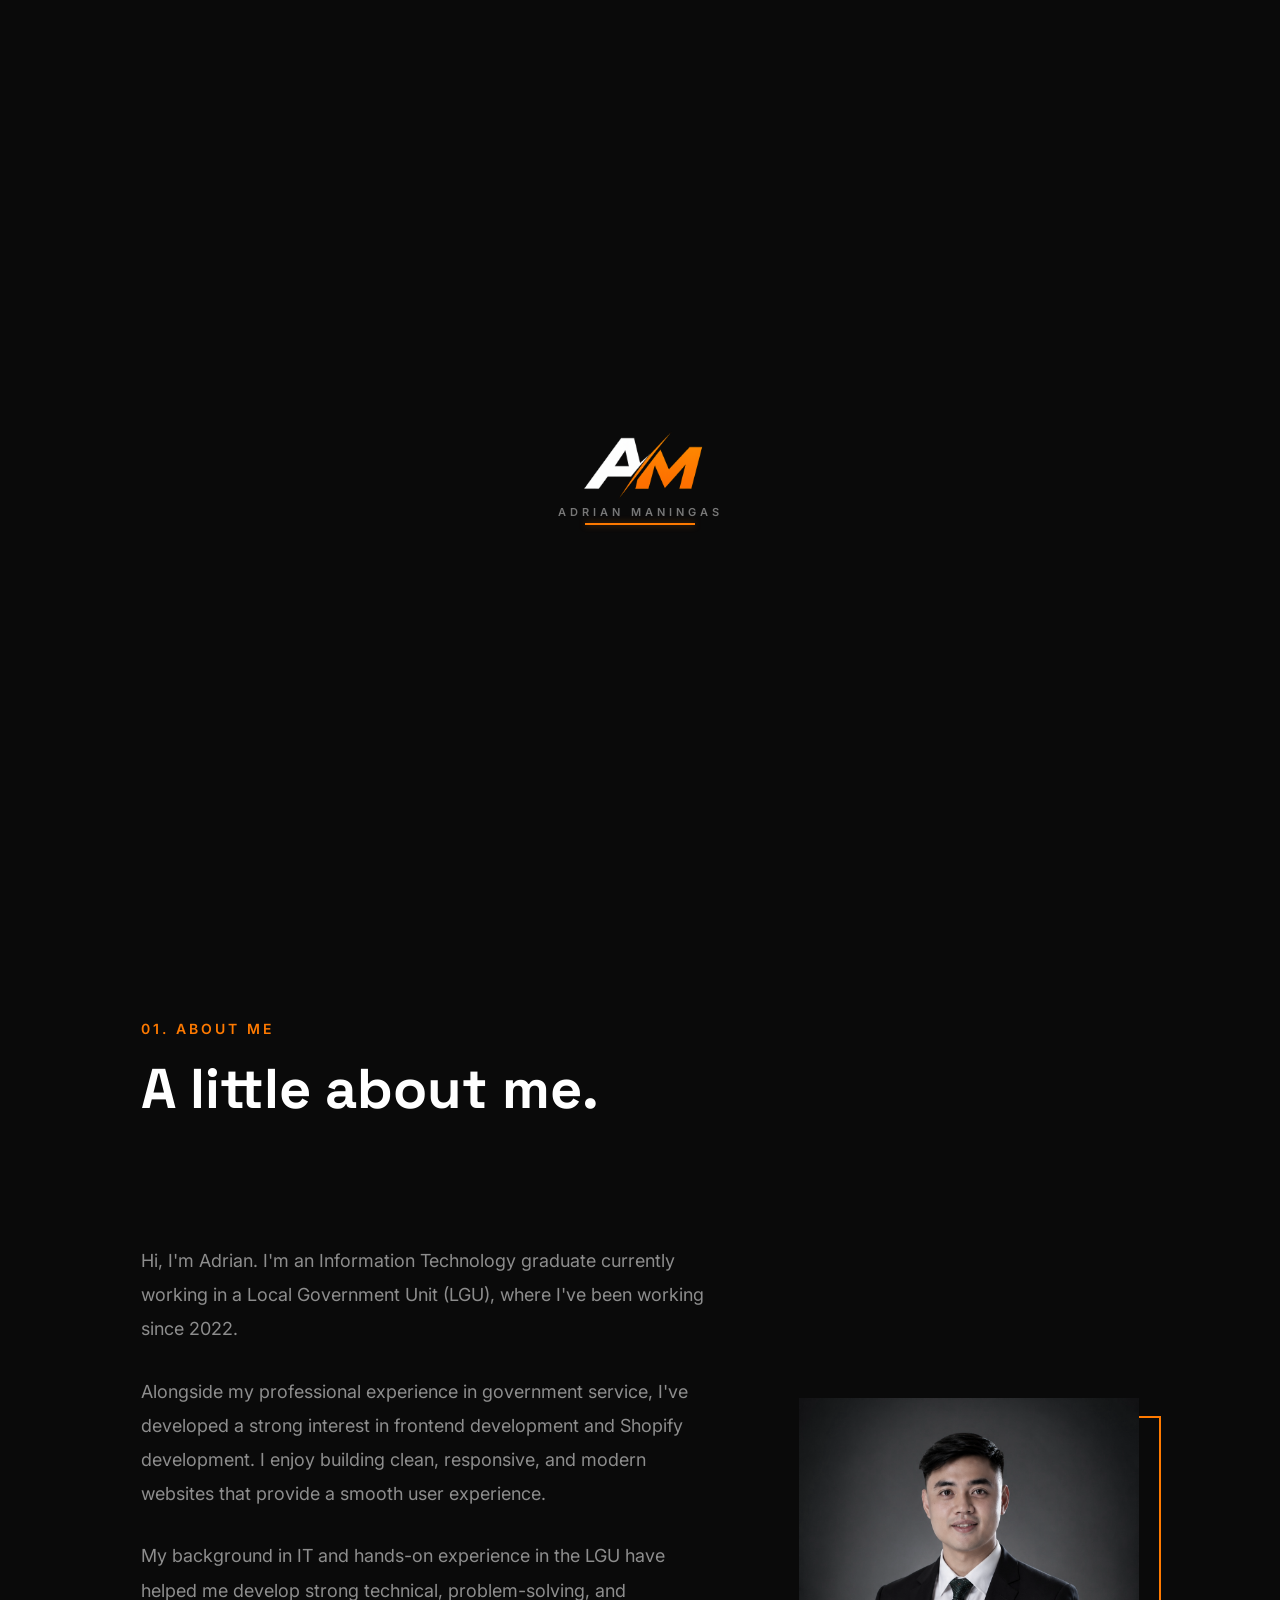
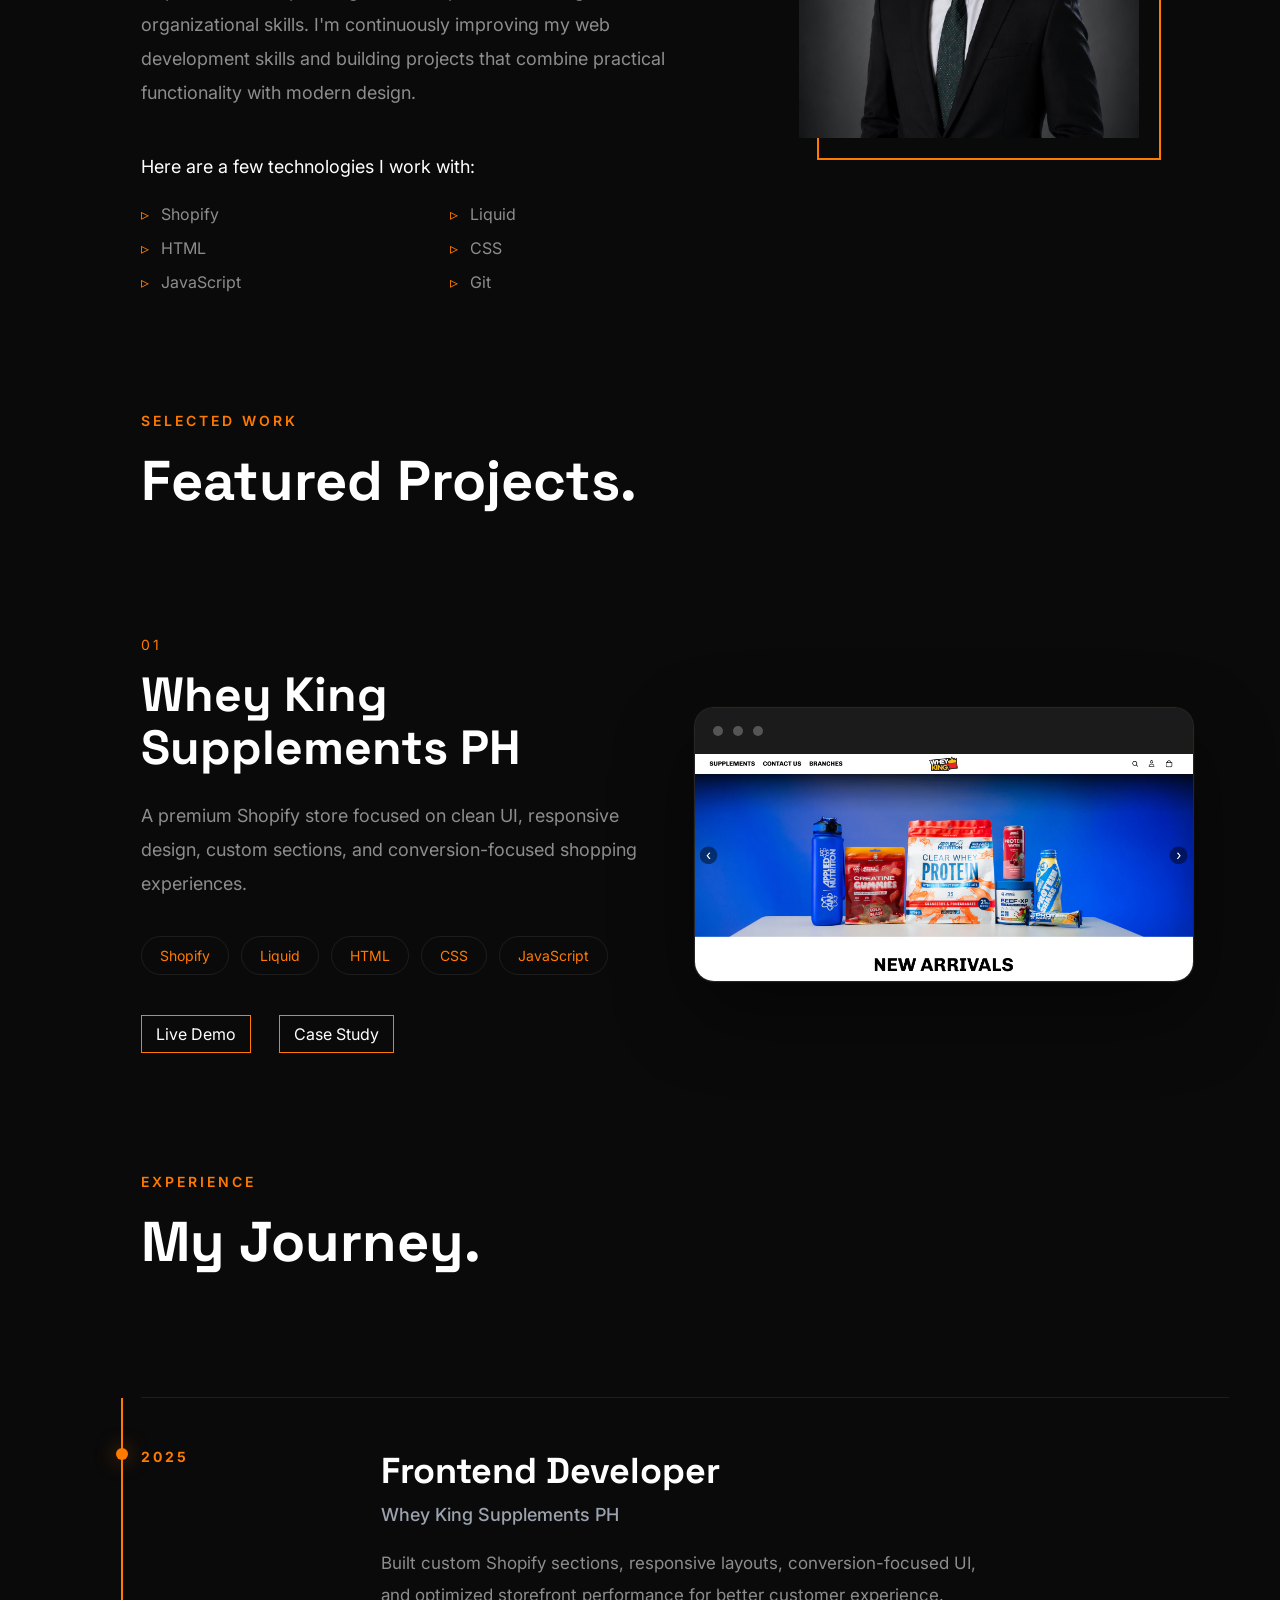
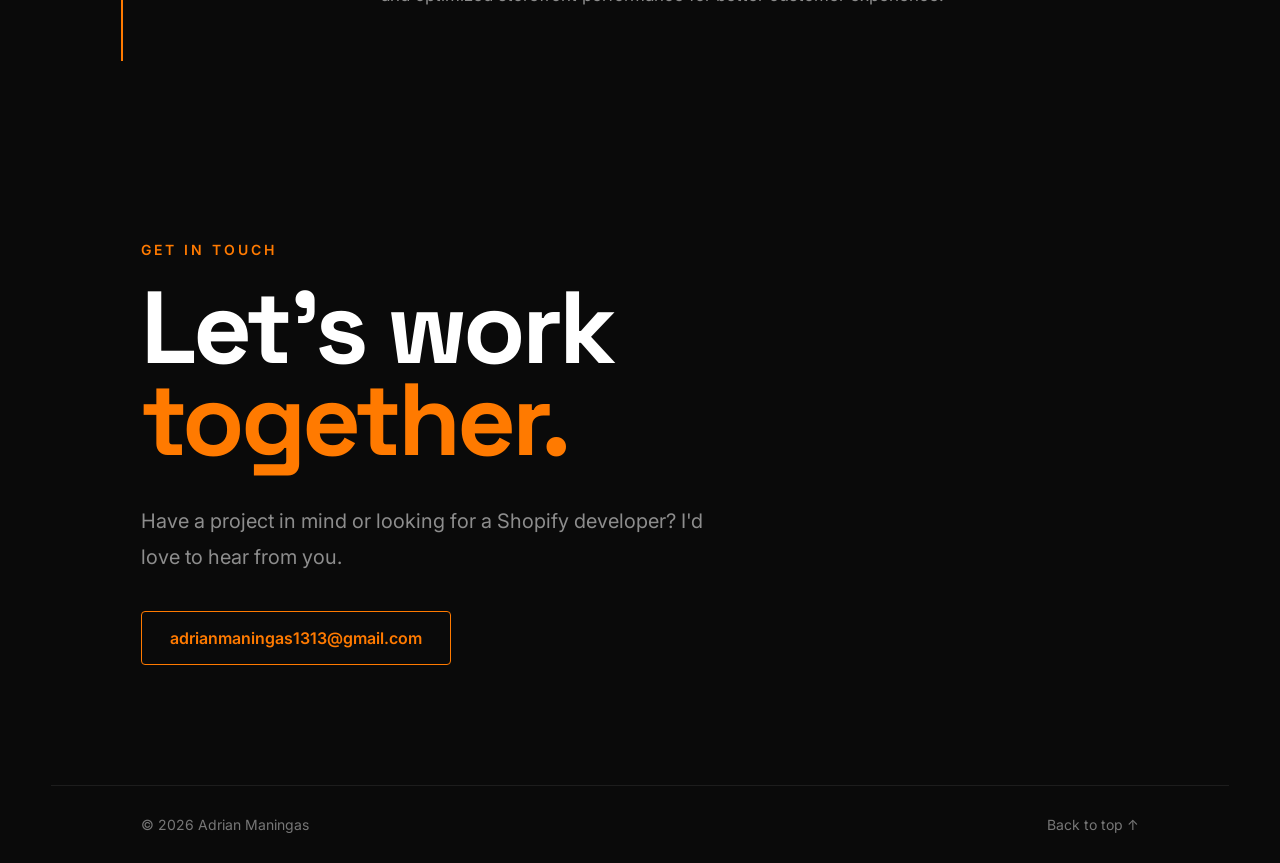
<file: index.html>
<!DOCTYPE html>
<html lang="en">

<head>

    <meta charset="UTF-8">

    <meta name="viewport" content="width=device-width, initial-scale=1.0">

    <title>Adrian Maningas | Portfolio</title>

    <!-- Google Fonts -->
    <link rel="preconnect" href="https://fonts.googleapis.com">
    <link rel="preconnect" href="https://fonts.gstatic.com" crossorigin>

    <link href="https://fonts.googleapis.com/css2?family=Inter:wght@400;500;600;700;800&family=Space+Grotesk:wght@500;700&display=swap" rel="stylesheet">

    <link
rel="stylesheet"
href="https://cdnjs.cloudflare.com/ajax/libs/font-awesome/6.7.2/css/all.min.css">
    <link rel="stylesheet" href="style.css">

</head>

<body>

<div class="loader" id="loader">

<div class="loader-content">
    <img src="images/logo.png" alt="Adrian Maningas" class="loader-logo">

    <p>ADRIAN MANINGAS</p>
    <span class="loader-line"></span>
</div>

</div>
<nav class="navbar">

    <a href="#" class="logo">

        <img src="images/logo.png" alt="Adrian Logo">

    </a>

    <ul class="nav-links">

        <li><a href="#home">Home</a></li>

        <li><a href="#experience">Experience</a></li>

        <li><a href="#projects">Projects</a></li>

        <li><a href="#contact">Contact</a></li>

        <li>
        <a href="resume.pdf" download class="resume-btn">Resume</a>
        </li>

    </ul>

</nav>
<div class="email-side">

    <a href="mailto:adrianmaningas@gmail.com">

        adrianmaningas@gmail.com

    </a>

</div>
<div class="social-side">

<a href="https://github.com/adrianpogi1313" target="_blank" rel="noopener noreferrer">
    <i class="fab fa-github"></i>
</a>

<a href="https://www.linkedin.com/in/adrian-maningas-711b622b3/" target="_blank" rel="noopener noreferrer">
    <i class="fab fa-linkedin-in"></i>
</a>

<a href="https://www.facebook.com/share/19PwoDTUNN/" target="_blank" rel="noopener noreferrer">
    <i class="fab fa-facebook-f"></i>
</a>

</div>
<section class="hero" id="home">

    <div class="hero-content">

    <p class="hero-intro">
     HI, I'M ADRIAN
</p>

<h1>

    Frontend Developer

    <span>& Shopify Specialist.</span>

</h1>

<p class="hero-description">

    I build fast, modern, and conversion-focused Shopify stores
    that help businesses grow online.

</p>

    <div class="hero-buttons">

        <a href="#projects" class="btn">
            View Projects
        </a>

        <a href="#contact" class="btn-outline">
            Contact Me
        </a>

    </div>

</div>



</section>
<section class="about reveal" id="about">

    <div class="section-heading">

        <p>01. ABOUT ME</p>

        <h2>A little about me.</h2>

    </div>

    <div class="about-grid">

<div class="about-content">

    <p>
        Hi, I'm Adrian. I'm an Information Technology graduate
        currently working in a Local Government Unit (LGU), where
        I've been working since 2022.
    </p>

    <p>
        Alongside my professional experience in government service,
        I've developed a strong interest in frontend development
        and Shopify development. I enjoy building clean, responsive,
        and modern websites that provide a smooth user experience.
    </p>

    <p>
        My background in IT and hands-on experience in the LGU have
        helped me develop strong technical, problem-solving, and
        organizational skills. I'm continuously improving my web
        development skills and building projects that combine
        practical functionality with modern design.
    </p>

    <p class="about-tech-title">
        Here are a few technologies I work with:
    </p>

    <div class="about-tech">

        <span>Shopify</span>
        <span>Liquid</span>
        <span>HTML</span>
        <span>CSS</span>
        <span>JavaScript</span>
        <span>Git</span>

    </div>

</div>

        <div class="about-image">

            <div class="about-image-frame">

                <img src="images/adrian.jpg" alt="Adrian Maningas">

            </div>

        </div>

    </div>

</section>
<section class="projects reveal" id="projects">

    <div class="section-heading">

        <p>SELECTED WORK</p>

        <h2>Featured Projects.</h2>

    </div>

    <div class="project-card">

        <div class="project-content">

            <p class="project-number">01</p>

            <h3>Whey King Supplements PH</h3>

            <p class="project-description">

                A premium Shopify store focused on clean UI,
                responsive design, custom sections,
                and conversion-focused shopping experiences.

            </p>

            <div class="project-tech">

                <span>Shopify</span>
                <span>Liquid</span>
                <span>HTML</span>
                <span>CSS</span>
                <span>JavaScript</span>

            </div>

            <div class="project-links">

                <a href="https://adrianmaningas1313.myshopify.com/" target="_blank" rel="noopener noreferrer">Live Demo</a>

            <a href="case-study.html">Case Study</a>

            </div>

        </div>

        <div class="project-image">

            <div class="browser-frame">

                <div class="browser-header">

                    <span></span>
                    <span></span>
                    <span></span>

                </div>

                <img src="images/wheyking.png" alt="Whey King">

            </div>

        </div>

    </div>

</section>
<section class="experience reveal" id="experience">

<div class="section-heading">

    <p>EXPERIENCE</p>

    <h2>My Journey.</h2>

</div>

<div class="timeline">

    <div class="timeline-item">

        <div class="timeline-year">

            2025

        </div>

        <div class="timeline-content">

            <h3>

                Frontend Developer

            </h3>

            <h4>

                Whey King Supplements PH

            </h4>

            <p>

                Built custom Shopify sections, responsive layouts,
                conversion-focused UI, and optimized storefront
                performance for better customer experience.

            </p>

        </div>

    </div>

</div>

</section>
<section class="contact reveal" id="contact">

    <div class="contact-content">

        <p class="contact-label">
            GET IN TOUCH
        </p>

        <h2>
            Let's work<br>
            <span>together.</span>
        </h2>

        <p class="contact-description">
            Have a project in mind or looking for a Shopify
            developer? I'd love to hear from you.
        </p>

<a href="mailto:adrianmaningas@gmail.com" class="contact-email">
    adrianmaningas1313@gmail.com
</a>

    </div>

</section>
<footer class="footer">

    <div class="footer-left">

        <p>© 2026 Adrian Maningas</p>

    </div>

    <div class="footer-right">

        <a href="#home">Back to top ↑</a>

    </div>

</footer>


    <script src="script.js"></script>

</body>

</html>
</file>
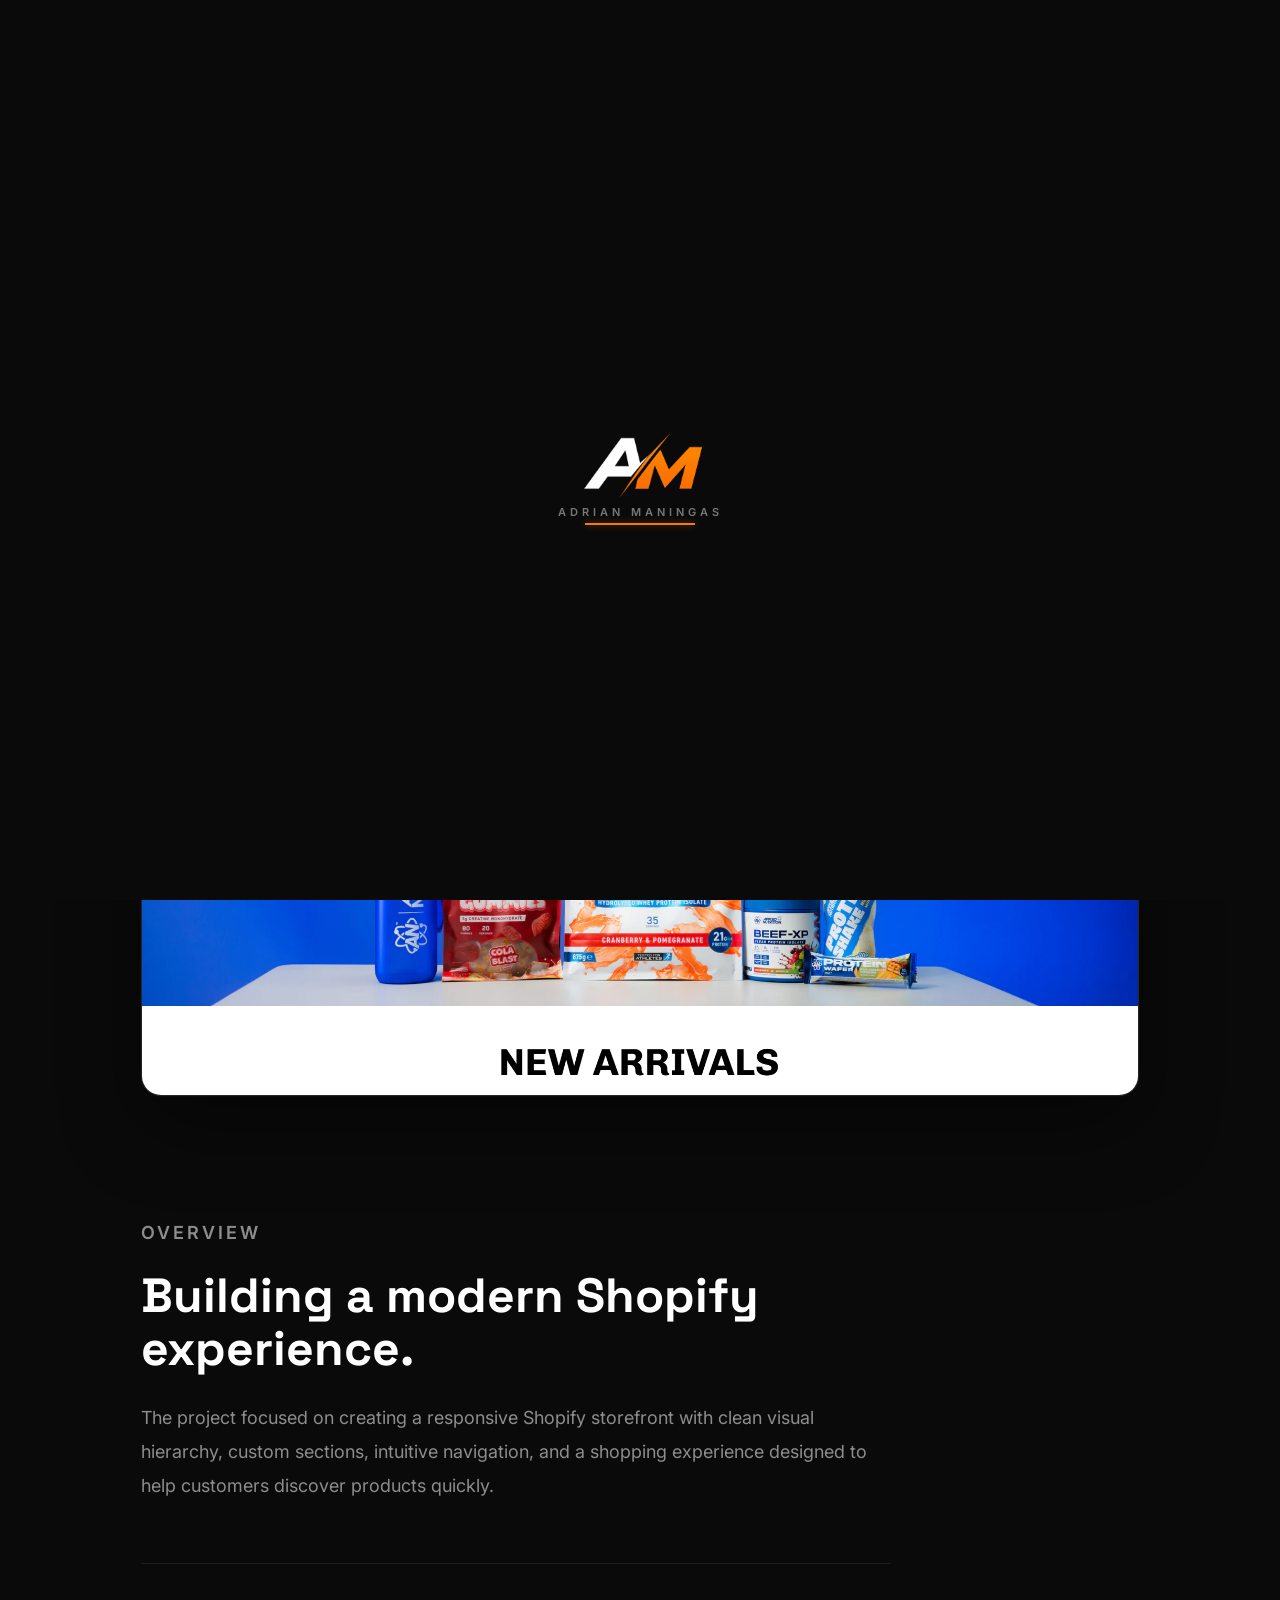
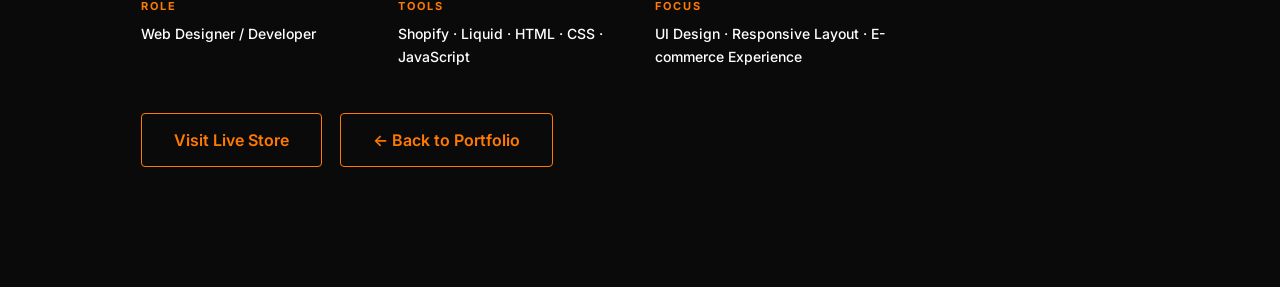
<file: case-study.html>
<!DOCTYPE html>
<html lang="en">

<head>

    <meta charset="UTF-8">
    <meta name="viewport" content="width=device-width, initial-scale=1.0">

    <title>Whey King Supplements PH | Case Study</title>

    <link rel="preconnect" href="https://fonts.googleapis.com">
    <link rel="preconnect" href="https://fonts.gstatic.com" crossorigin>

    <link href="https://fonts.googleapis.com/css2?family=Inter:wght@400;500;600;700;800&family=Space+Grotesk:wght@500;700&display=swap" rel="stylesheet">

    <link rel="stylesheet" href="style.css">

</head>

<body>
    <div class="loader" id="loader">

    <div class="loader-content">

        <img src="images/logo.png"
             alt="Adrian Maningas"
             class="loader-logo">

        <p>ADRIAN MANINGAS</p>

        <span class="loader-line"></span>

    </div>

</div>

    <nav class="navbar">

        <a href="index.html" class="logo">
            <img src="images/logo.png" alt="Adrian Logo">
        </a>

        <ul class="nav-links">

            <li>
                <a href="index.html">Portfolio</a>
            </li>

            <li>
                <a href="https://adrianmaningas1313.myshopify.com/" target="_blank">
                    Live Store
                </a>
            </li>

        </ul>

    </nav>


    <main class="case-study">

        <p class="hero-intro">
            CASE STUDY
        </p>

        <h1>
            Whey King<br>
            <span>Supplements PH.</span>
        </h1>

        <p class="case-study-description">

            A custom Shopify storefront designed with a clean,
            modern interface and conversion-focused shopping experience.

        </p>


        <div class="project-tech">

            <span>Shopify</span>
            <span>Liquid</span>
            <span>HTML</span>
            <span>CSS</span>
            <span>JavaScript</span>

        </div>


        <div class="browser-frame case-study-image">

            <div class="browser-header">

                <span></span>
                <span></span>
                <span></span>

            </div>

            <img src="images/wheyking.png" alt="Whey King Supplements PH">

        </div>


        <div class="case-study-section">

            <p class="hero-intro">
                OVERVIEW
            </p>

            <h2>
                Building a modern Shopify experience.
            </h2>

            <p>

                The project focused on creating a responsive Shopify
                storefront with clean visual hierarchy, custom sections,
                intuitive navigation, and a shopping experience designed
                to help customers discover products quickly.

            </p>
            <div class="project-details">

    <div class="project-detail">
        <span>ROLE</span>
        <strong>Web Designer / Developer</strong>
    </div>

    <div class="project-detail">
        <span>TOOLS</span>
        <strong>Shopify · Liquid · HTML · CSS · JavaScript</strong>
    </div>

    <div class="project-detail">
        <span>FOCUS</span>
        <strong>UI Design · Responsive Layout · E-commerce Experience</strong>
    </div>

</div>

        </div>


        <a
            href="https://adrianmaningas1313.myshopify.com/"
            target="_blank"
            class="btn"
        >
            Visit Live Store
        </a>
        <a href="index.html" class="btn-outline back-home-btn">
    ← Back to Portfolio
</a>

    </main>
<script>
window.addEventListener("load", () => {

    const loader = document.getElementById("loader");

    setTimeout(() => {

        loader.style.opacity = "0";

        setTimeout(() => {
            loader.style.display = "none";
        }, 800);

    }, 2200);

});
</script>
</body>

</html>
</file>
<file: style.css>
/*======================================
  RESET
======================================*/

*{
    margin:0;
    padding:0;
    box-sizing:border-box;
}

html{
    scroll-behavior:smooth;
}

body{

    background:#0a0a0a;

    color:#ffffff;

    font-family:'Inter',sans-serif;

    overflow-x:hidden;

}

img{

    max-width:100%;

    display:block;

}

a{

    color:inherit;

    text-decoration:none;

}

ul{

    list-style:none;

}
/*======================================
  VARIABLES
======================================*/

:root{

    --bg:#0a0a0a;

    --surface:#111111;

    --orange:#ff7a00;

    --white:#ffffff;

    --gray:#9ca3af;

    --border:rgba(255,255,255,.08);

    --container:1200px;
    --radius:18px;

--transition:.35s;

--shadow:
0 30px 80px rgba(0,0,0,.45);

}
/*======================================
  NAVBAR
======================================*/

.navbar{

    position:fixed;

    top:0;

    left:50%;

    transform:translateX(-50%);

    width:100%;

    height:78px;

    padding:0 60px;

    display:flex;

    justify-content:space-between;

    align-items:center;

    background:rgba(17,17,17,.65);

    backdrop-filter:blur(18px);

    -webkit-backdrop-filter:blur(18px);

    border:1px solid var(--border);

    border-radius:0;

    z-index:999;
    transition:
    transform .35s ease,
    opacity .35s ease;

}

.logo img{

    width:48px;

}

.nav-links{
    display:flex;
    align-items:center;
    gap:36px;
}

.nav-links a{

    color:var(--white);

    font-size:15px;

    font-weight:500;

    transition:.3s;

}

.nav-links a:hover{

    color:var(--orange);

}
/*======================================
  HERO
======================================*/

.hero{

    width:min(var(--container),92%);

    margin:auto;

    min-height:100vh;

    padding-top:120px;

    padding-left:90px;

    display:grid;

    grid-template-columns:620px 1fr;

    align-items:center;

    gap:0;

}

.hero-content{

    display:flex;

    flex-direction:column;

    padding-left:0;

}

.hero-intro{

        margin-left:0;

    color:var(--orange);

    font-size:14px;

    font-weight:600;

    letter-spacing:3px;

    text-transform:uppercase;

    margin-bottom:22px;

}



.hero h1{

    font-family:'Space Grotesk',sans-serif;

    font-size:clamp(72px,8vw,104px);

    line-height:.9;

    letter-spacing:-4px;

    font-weight:700;

    margin:18px 0;

}

.hero h1 span{

    color:var(--orange);

}
.hero-subtitle{

    font-size:32px;

    color:#b8b8b8;

    font-weight:600;

    margin-bottom:28px;

}
.hero-description{

    max-width:560px;

    color:#8d8d8d;

    font-size:22px;

    line-height:1.8;

    margin-top:24px;

    margin-bottom:48px;

}
/*======================================
  PROJECTS
======================================*/

.projects{

    width:min(var(--container),92%);

    margin:120px auto;

    padding-left:90px;

}

.section-heading p{

    color:var(--orange);

    font-size:14px;

    letter-spacing:3px;

    font-weight:600;

    text-transform:uppercase;

    margin-bottom:16px;

}

.section-heading h2{

    font-family:'Space Grotesk',sans-serif;

    font-size:56px;

    margin-bottom:120px;

}
.project-card{

    display:grid;

    grid-template-columns:1fr 1fr;

    align-items:center;

    gap:40px;

    margin-top:90px;

}
.project-content{

    padding-left:0;

}
.project-number{

    color:var(--orange);

    font-size:14px;

    letter-spacing:3px;

    margin-bottom:16px;

}

.project-content h3{

    font-family:'Space Grotesk',sans-serif;

    font-size:48px;

    line-height:1.1;

    margin-bottom:24px;

    color:var(--white);

}

.project-description{

    max-width:520px;

    color:#8d8d8d;

    font-size:18px;

    line-height:1.9;

    margin-bottom:34px;

}
.project-tech{

    display:flex;

    flex-wrap:wrap;

    gap:12px;

    margin-bottom:40px;

}

.project-tech span{

    border:1px solid var(--border);

    padding:10px 18px;

    border-radius:999px;

    color:var(--orange);

    font-size:14px;

}
.project-links{

    display:flex;

    align-items:center;

    gap:28px;

    margin-left:0;

}


/*======================================
  BUTTONS
======================================*/

.hero-buttons{

    display:flex;

    gap:18px;

}

.btn{

    display:inline-flex;

    align-items:center;

    justify-content:center;

    padding:16px 32px;

    background:#0a0a0a;

    color:var(--orange);

    border:1px solid var(--orange);

    border-radius:4px;

    font-weight:600;

    position:relative;
    z-index:0;

    transition:.25s;

}


.btn:hover{
    transform:translate(-6px,-6px);
    background:#0a0a0a;
    box-shadow:6px 6px 0 var(--orange);
}


.btn-outline {
    display: inline-flex;
    align-items: center;
    justify-content: center;
    padding: 16px 32px;
    background: transparent;
    color: var(--orange);
    border: 1px solid var(--orange);
    border-radius: 4px;
    font-weight: 600;
    position: relative;
    transition: .25s;
}
.btn-outline::after{

    content:"";

    position:absolute;

    width:100%;

    height:100%;

    border:1px solid var(--orange);

    top:0;

    left:0;

    z-index:-1;

    opacity:0;

    transition:
        opacity .25s ease,
        transform .25s ease;

}
.btn-outline:hover {
    transform: translate(-6px, -6px);
    background: #0a0a0a;
    color: var(--orange);
    box-shadow: 6px 6px 0 var(--orange);
}


.project-image{
    display:flex;
    justify-content:flex-end;
    transform:translateX(-35px);
}

.browser-frame{
    width:100%;
    max-width:500px;

    background:#141414;

    border:1px solid rgba(255,255,255,.08);
    border-radius:20px;

    overflow:hidden;

    box-shadow:
        0 30px 80px rgba(0,0,0,.45),
        0 0 0 1px rgba(255,122,0,.03);

    transition:
        transform .5s cubic-bezier(.22,1,.36,1),
        box-shadow .5s ease,
        border-color .5s ease;
}

.browser-frame:hover{

    transform:translateY(-6px);

    box-shadow:
        0 40px 100px rgba(0,0,0,.6),
        0 0 60px rgba(255,122,0,.20);

}

.browser-header{

    height:46px;

    background:#1b1b1b;

    display:flex;

    align-items:center;

    gap:10px;

    padding:0 18px;

}

.browser-header span{
    width:10px;
    height:10px;

    border-radius:50%;

    background:#555;

    transition:
        transform .3s ease,
        background .3s ease;
}
.browser-frame:hover .browser-header span{
    transform:scale(1.08);
    background:#777;
}

.browser-frame img{
    width:100%;
    display:block;

    transition:
        transform .7s cubic-bezier(.22,1,.36,1),
        filter .7s ease;
}

.browser-frame:hover img{
    transform:scale(1.025);
    filter:brightness(1.05);
}
.nav-links a{

    position:relative;

}

.nav-links a::after{

    content:"";

    position:absolute;

    left:0;

    bottom:-8px;

    width:0;

    height:2px;

    background:var(--orange);

    transition:.35s;

}

.nav-links a:hover::after,
.nav-links a.active::after{

    width:100%;

}
/*======================================
  REVEAL ANIMATION
======================================*/

.reveal{

    opacity:0;

    transform:translateY(70px);

    transition:
    opacity .8s ease,
    transform .8s ease;

}

.reveal.active{

    opacity:1;

    transform:translateY(0);

}

/*======================================
  RESPONSIVE
======================================*/

@media (max-width: 992px){

    .hero{

        grid-template-columns:1fr;

        gap:70px;

        padding-top:140px;

    }

    .hero h1{

        font-size:clamp(56px,10vw,82px);

    }

    .project-card{

        grid-template-columns:1fr;

        gap:50px;

    }

    .project-image{

        justify-content:center;

    }
    .experience{

    padding-left:0;

}

.timeline-item{

    grid-template-columns:120px 1fr;

    gap:30px;

}

.timeline-item::before{

    left:-10px;

}

.timeline-item::after{

    left:-15px;

}

}
.navbar.hide{
    opacity:0 !important;
    transform:translateX(-50%) translateY(-300%) !important;
    pointer-events:none;
}
.navbar.scrolled{

    background:rgba(17,17,17,.88);

    border-color:rgba(255,255,255,.10);

    box-shadow:0 12px 40px rgba(0,0,0,.35);

}
/*======================================
  EMAIL SIDE
======================================*/

.email-side{

    position:fixed;

    right:50px;

    bottom:0;

    display:flex;

    flex-direction:column;

    align-items:center;

    z-index:100;

}

.email-side a{

    writing-mode:vertical-rl;

    color:var(--gray);

    font-size:14px;

    letter-spacing:2px;

    transition:.3s;

}

.email-side a:hover{

    color:var(--orange);

    transform:translateY(-6px);

}

.email-side::after{

    content:"";

    width:1px;

    height:100px;

    margin-top:24px;

    background:rgba(255,255,255,.25);

}
/*======================================
  SOCIAL SIDE
======================================*/

.social-side{

    position:fixed;

    left:50px;

    bottom:0;

    display:flex;

    flex-direction:column;

    align-items:center;

    gap:22px;

    z-index:100;

}

.social-side a{

    color:var(--gray);

    font-size:22px;

    transition:.3s;

}

.social-side a:hover{

    color:var(--orange);

    transform:translateY(-5px);

}

.social-side::after{

    content:"";

    width:1px;

    height:100px;

    margin-top:12px;

    background:rgba(255,255,255,.25);

}
/*======================================
  EXPERIENCE
======================================*/

.experience{

    width:min(var(--container),92%);

    margin:120px auto;

    padding-left:90px;

}
.timeline{

    margin-top:90px;

}

.timeline-item{

    display:grid;

    grid-template-columns:180px 1fr;

    gap:60px;

    padding:50px 0;

    border-top:1px solid var(--border);

}
.timeline-year{

    color:var(--orange);

    font-size:14px;

    font-weight:700;

    letter-spacing:3px;

    text-transform:uppercase;

}
.timeline-content h3{

    font-family:'Space Grotesk',sans-serif;

    font-size:36px;

    margin-bottom:10px;

}
.timeline-content h4{

    color:var(--gray);

    font-size:18px;

    font-weight:500;

    margin-bottom:22px;

}
.timeline-content p{

    max-width:620px;

    color:#8d8d8d;

    line-height:1.9;

    font-size:17px;

}
.timeline-item{
    position:relative;
}

.timeline-item::before{

    content:"";

    position:absolute;

    left:-20px;

    top:0;

    width:2px;

    height:100%;

    background:var(--orange);

}
.timeline-item::after{

    content:"";

    position:absolute;

    left:-25px;

    top:50px;

    width:12px;

    height:12px;

    background:var(--orange);

    border-radius:50%;

    box-shadow:0 0 20px rgba(255,122,0,.5);

}
.timeline-item{
    transition:
        background .35s ease,
        transform .35s ease;
}

.timeline-item:hover{

    background:rgba(255,122,0,.03);

    transform:translateX(8px);

}
.timeline-item:hover .timeline-year{

    color:var(--white);

    transform:translateX(5px);

}

.timeline-item:hover .timeline-content h3{

    color:var(--orange);

    transform:translateX(5px);

}

.timeline-year,
.timeline-content h3{

    transition:.35s ease;

}
/*======================================
  CONTACT
======================================*/

.contact{

    width:min(var(--container),92%);

    margin:180px auto 120px;

    padding-left:90px;

}

.contact-content{

    max-width:850px;

}

.contact-label{

    color:var(--orange);

    font-size:14px;

    font-weight:600;

    letter-spacing:3px;

    margin-bottom:24px;

}

.contact h2{

    font-family:'Space Grotesk',sans-serif;

    font-size:clamp(64px,8vw,110px);

    line-height:.9;

    letter-spacing:-4px;

    margin-bottom:36px;

}

.contact h2 span{

    color:var(--orange);

}

.contact-description{

    max-width:600px;

    color:#8d8d8d;

    font-size:20px;

    line-height:1.8;

    margin-bottom:36px;

}

.contact-email{

    display:inline-flex;

    padding:16px 28px;

    border:1px solid var(--orange);

    border-radius:4px;

    color:var(--orange);

    font-weight:600;

    transition:.35s;

}

.contact-email:hover{
    background:#0a0a0a;
    color:var(--orange);
    transform:translate(-6px,-6px);
    box-shadow:6px 6px 0 var(--orange);
}
/*======================================
  FOOTER
======================================*/

.footer{

    width:min(var(--container),92%);

    margin:0 auto;

    padding:30px 90px;

    display:flex;

    justify-content:space-between;

    align-items:center;

    border-top:1px solid var(--border);

    color:#777;

    font-size:14px;

}

.footer-right a{

    transition:.3s;

}

.footer-right a:hover{

    color:var(--orange);

}
/*======================================
  MOBILE
======================================*/

@media (max-width: 600px){


    .navbar{

        height:68px;

        padding:0 20px;

    }

    .logo img{

        width:40px;

    }

    .nav-links{

        gap:12px;

    }

    .nav-links a{

        font-size:12px;

    }

    .hero{

        width:90%;

        padding-top:100px;

    }

    .hero-content{

        padding-left:0;

    }

    .hero h1{

        font-size:clamp(52px,14vw,72px);

        letter-spacing:-3px;

    }

    .hero-description{

        font-size:17px;

        line-height:1.7;

    }

    .hero-buttons{

        flex-wrap:wrap;

    }

    .projects{

        width:90%;

        padding-left:0;

        margin:100px auto;

    }

    .section-heading h2{

        font-size:44px;

        margin-bottom:70px;

    }

    .project-card{

        gap:45px;

    }

    .project-content{

        padding-left:0;

    }

    .project-content h3{

        font-size:38px;

    }

    .browser-frame{

        max-width:100%;

    }

    .experience{

        width:90%;

        padding-left:0;

        margin:100px auto;

    }

    .timeline{

        margin-top:60px;

    }

    .timeline-item{

        grid-template-columns:1fr;

        gap:15px;

        padding:40px 0 40px 25px;

    }

    .timeline-item::before{

        left:0;

    }

    .timeline-item::after{

        left:-5px;

    }

    .timeline-content h3{

        font-size:30px;

    }

    .contact{

        width:90%;

        padding-left:0;

        margin:100px auto 80px;

    }

    .contact h2{

        font-size:clamp(56px,14vw,76px);

        letter-spacing:-3px;

    }

    .contact-description{

        font-size:17px;

    }

    .email-side{

        display:none;

    }

    .social-side{

        display:none;

    }

    .footer{

        width:90%;

        padding:25px 0;

        flex-direction:column;

        gap:15px;

        text-align:center;

    }
        .case-study{

        width:90%;

        padding:120px 0 80px;

    }

    .case-study h1{

        font-size:clamp(52px,14vw,76px);

        letter-spacing:-3px;

    }

    .case-study-description{

        font-size:17px;

    }

    .case-study-image{

        margin-top:50px;

    }

.case-study-section{
    margin-top:120px;
    max-width:800px;
}

.case-study-section h2{
    margin-top:20px;
    margin-bottom:25px;
}

.case-study-section p:not(.hero-intro){
    color:#aaa;
    line-height:1.9;
}
.project-details{
    grid-template-columns:1fr;
    gap:28px;
    margin-top:45px;
}

.project-detail{
    gap:6px;
}

}
/*======================================
  CASE STUDY
======================================*/

.case-study{

    width:min(var(--container),92%);

    margin:0 auto;

    padding:140px 90px 120px;

}

.case-study h1{

    font-family:'Space Grotesk',sans-serif;

    font-size:clamp(64px,8vw,110px);

    line-height:.9;

    letter-spacing:-4px;

    margin:20px 0 35px;

}

.case-study h1 span{

    color:var(--orange);

}

.case-study-description{

    max-width:650px;

    color:#8d8d8d;

    font-size:20px;

    line-height:1.8;

    margin-bottom:35px;

}

.case-study-image{

    max-width:100%;

    margin-top:50px;

}

.case-study-section{

    max-width:750px;

    margin-top:120px;

}

.case-study-section h2{

    font-family:'Space Grotesk',sans-serif;

    font-size:48px;

    line-height:1.1;

    margin:20px 0 25px;

}

.case-study-section p{

    color:#8d8d8d;

    font-size:18px;

    line-height:1.9;

}

.case-study-section + .btn{

    margin-top:45px;

}
/*======================================
  ABOUT ME
======================================*/

.about{

    width:min(var(--container),92%);

    margin:120px auto;

    padding-left:90px;

}

.about-grid{

    display:grid;

    grid-template-columns:1fr 420px;

    align-items:center;

    gap:90px;

    margin-top:70px;

}

.about-content{

    max-width:650px;

}

.about-content p{

    color:#8d8d8d;

    font-size:18px;

    line-height:1.9;

    margin-bottom:28px;

}

.about-tech-title{

    color:#ffffff !important;

    margin-top:40px;

    margin-bottom:20px !important;

}

.about-tech{

    display:grid;

    grid-template-columns:1fr 1fr;

    gap:14px 40px;

}

.about-tech span{

    color:#8d8d8d;

    font-size:16px;

}

.about-tech span::before{

    content:"▹";

    color:var(--orange);

    margin-right:12px;

}

.about-image{
    display:flex;
    justify-content:center;
    transform: translateX(-50px);
}

.about-image-frame{

    width:100%;

    max-width:340px;

    position:relative;

}

.about-image-frame::after{

    content:"";

    position:absolute;

    width:100%;

    height:100%;

    border:2px solid var(--orange);

    top:18px;

    left:18px;

    z-index:0;

}

.about-image-frame img{

    width:100%;

    position:relative;

    z-index:1;

    filter:grayscale(50%);

    transition:.35s;

}

.about-image-frame:hover img{

    filter:brightness(1.08);

    transform:translate(-12px, -12px);

}
.about-image-frame::after{

    transition:transform .35s ease;

}

.about-image-frame:hover::after{

    transform:translate(12px, 12px);

}

@media (max-width: 992px){

    .about-grid{

        grid-template-columns:1fr;

        gap:60px;

    }

    .about-image{

        justify-content:flex-start;

    }

}

.project-links a {
    display: inline-block;
    position: relative;
    padding: 8px 14px;
    border: 1px solid var(--orange);
    transition: transform 0.2s ease, box-shadow 0.2s ease;
}

.project-links a:hover {
    transform: translate(-6px, -6px);
    color: var(--orange);
    box-shadow: 6px 6px 0 var(--orange);
}
/* LOADING SCREEN */
/* ==============================
   PREMIUM LOADING SCREEN
================================ */

.loader {
    position: fixed;
    inset: 0;
    background: #0a0a0a;

    display: flex;
    align-items: center;
    justify-content: center;

    z-index: 99999;

    opacity: 1;
    visibility: visible;

    transition:
        opacity .8s ease,
        visibility .8s ease;
}

/* LOGO */

.loader-logo {
    width: 180px;
    height: 180px;
    object-fit: contain;

    opacity: 0;
    transform: scale(.88);

    animation: logoReveal 1s cubic-bezier(.22, 1, .36, 1) forwards;
}

@keyframes logoReveal {
    0% {
        opacity: 0;
        transform: scale(.88);
        filter: blur(8px);
    }

    60% {
        opacity: 1;
        transform: scale(1.04);
        filter: blur(0);
    }

    100% {
        opacity: 1;
        transform: scale(1);
        filter: blur(0);
    }
}

/* SUBTLE FLOAT */

@keyframes loaderFloat {

    0%, 100% {
        transform: translateY(0) scale(1);
    }

    50% {
        transform: translateY(-6px) scale(1.02);
    }
}


/* CONTENT */

.loader-content {
    display: flex;
    flex-direction: column;
    align-items: center;
    gap: 0;
}

.loader-logo {
    width: 180px;
    height: 180px;
    object-fit: contain;

    opacity: 0;
    transform: scale(.88);

    animation: logoReveal 1s cubic-bezier(.22, 1, .36, 1) forwards;
}

/* NAME */
.loader-content p{
     margin: -50px 0 0;
    color: #777;
    font-size: 11px;
    font-weight: 600;
    letter-spacing: 4px;

    opacity: 0;
    transform: translateY(6px);

    animation: loaderText .7s ease .55s forwards;
}
.loader-line {
    display: block;

    width: 110px;
    height: 2px;

     margin-top: 4px;

    background: var(--orange);

    box-shadow: 0 0 7px rgba(255, 128, 0, .45);

    transform: scaleX(0);
    transform-origin: center;

    animation: loaderLine 2.2s ease .3s forwards;
}

@keyframes loaderLine {
    to {
        transform: scaleX(1);
    }
}

@keyframes loaderText {
    from {
        opacity: 0;
        transform: translateY(6px);
    }

    to {
        opacity: 1;
        transform: translateY(0);
    }
}


/* RESUME BUTTON - FINAL ALIGNMENT */
.nav-links .resume-btn {
    width: 105px;
    height: 50px;
    padding: 0;
    margin: 0;

    display: inline-flex;
    align-items: center;
    justify-content: center;

    box-sizing: border-box;

    border: 1px solid var(--orange);
    color: var(--orange);
    line-height: 1;
}

.nav-links .resume-btn:hover {
    color: var(--orange);
    background: #0a0a0a;
    border-color: var(--orange);
    transform: translate(-6px, -6px);
    box-shadow: 6px 6px 0 var(--orange);
}
.nav-links .resume-btn::before,
.nav-links .resume-btn::after {
    display: none !important;
}

.nav-links .resume-btn:hover {
    color: var(--orange);
    background: #0a0a0a;
    border-color: var(--orange);
    transform: translate(-6px, -6px);
    box-shadow: 6px 6px 0 var(--orange);
}
/* ========================================
   PAGE ENTRANCE ANIMATION
======================================== */

.navbar {
    opacity: 0;
    transform: translateX(-50%) translateY(-20px);
}

.hero-content,
.email-side,
.social-side {
    opacity: 0;
    transform: translateY(20px);
}

/* Logo */
.navbar .logo {
    opacity: 0;
    transform: translateY(-15px);
}

/* Navbar links */
.nav-links li {
    opacity: 0;
    transform: translateY(-15px);
}

/* Hero */
.hero-content {
    transform: translateY(30px);
}

/* Social icons */
.social-side a {
    opacity: 0;
    transform: translateX(-15px);
}

/* Email */
.email-side {
    transform: translateX(15px);
}


/* ========================================
   ACTIVE STATE
======================================== */

.page-loaded .navbar {
    opacity: 1;
    transform: translateX(-50%) translateY(0);

    transition:
        opacity .7s ease,
        transform .7s ease;
}

.page-loaded .navbar .logo {
    opacity: 1;
    transform: translateY(0);

    transition:
        opacity .6s ease .15s,
        transform .6s ease .15s;
}

.page-loaded .nav-links li {
    opacity: 1;
    transform: translateY(0);

    transition:
        opacity .5s ease,
        transform .5s ease;
}

.page-loaded .nav-links li:nth-child(1) {
    transition-delay: .25s;
}

.page-loaded .nav-links li:nth-child(2) {
    transition-delay: .35s;
}

.page-loaded .nav-links li:nth-child(3) {
    transition-delay: .45s;
}

.page-loaded .nav-links li:nth-child(4) {
    transition-delay: .55s;
}

.page-loaded .nav-links li:nth-child(5) {
    transition-delay: .65s;
}


/* HERO */

.page-loaded .hero-content {
    opacity: 1;
    transform: translateY(0);

    transition:
        opacity .9s ease .65s,
        transform .9s ease .65s;
}


/* SOCIAL */

.page-loaded .social-side {
    opacity: 1;
    transform: translateY(0);

    transition:
        opacity .7s ease .9s,
        transform .7s ease .9s;
}

.page-loaded .social-side a {
    opacity: 1;
    transform: translateX(0);

    transition:
        opacity .5s ease,
        transform .5s ease;
}

.page-loaded .social-side a:nth-child(1) {
    transition-delay: 1s;
}

.page-loaded .social-side a:nth-child(2) {
    transition-delay: 1.1s;
}

.page-loaded .social-side a:nth-child(3) {
    transition-delay: 1.2s;
}


/* EMAIL */

.page-loaded .email-side {
    opacity: 1;
    transform: translateX(0);

    transition:
        opacity .7s ease 1.1s,
        transform .7s ease 1.1s;
}
.case-study .back-home-btn {
    margin-left: 14px;
}
/* CASE STUDY HERO POLISH */

.case-study .hero-intro {
    margin-bottom: 20px;
}

.case-study h1 {
    text-shadow: 0 0 40px rgba(255, 122, 0, .08);
}

.case-study h1 span {
    text-shadow: 0 0 50px rgba(255, 122, 0, .15);
}

.case-study-description {
    max-width: 680px;
}
/* PROJECT DETAILS */

.project-details {
    display: grid;
    grid-template-columns: repeat(3, 1fr);

    gap: 20px;

    margin-top: 60px;
    padding-top: 35px;

    border-top: 1px solid var(--border);
}

.project-detail {
    display: flex;
    flex-direction: column;
    gap: 10px;
}

.project-detail span {
    color: var(--orange);

    font-size: 11px;
    font-weight: 700;

    letter-spacing: 2px;
}

.project-detail strong {
    color: var(--white);

    font-size: 14px;
    font-weight: 500;

    line-height: 1.6;
}
</file>
